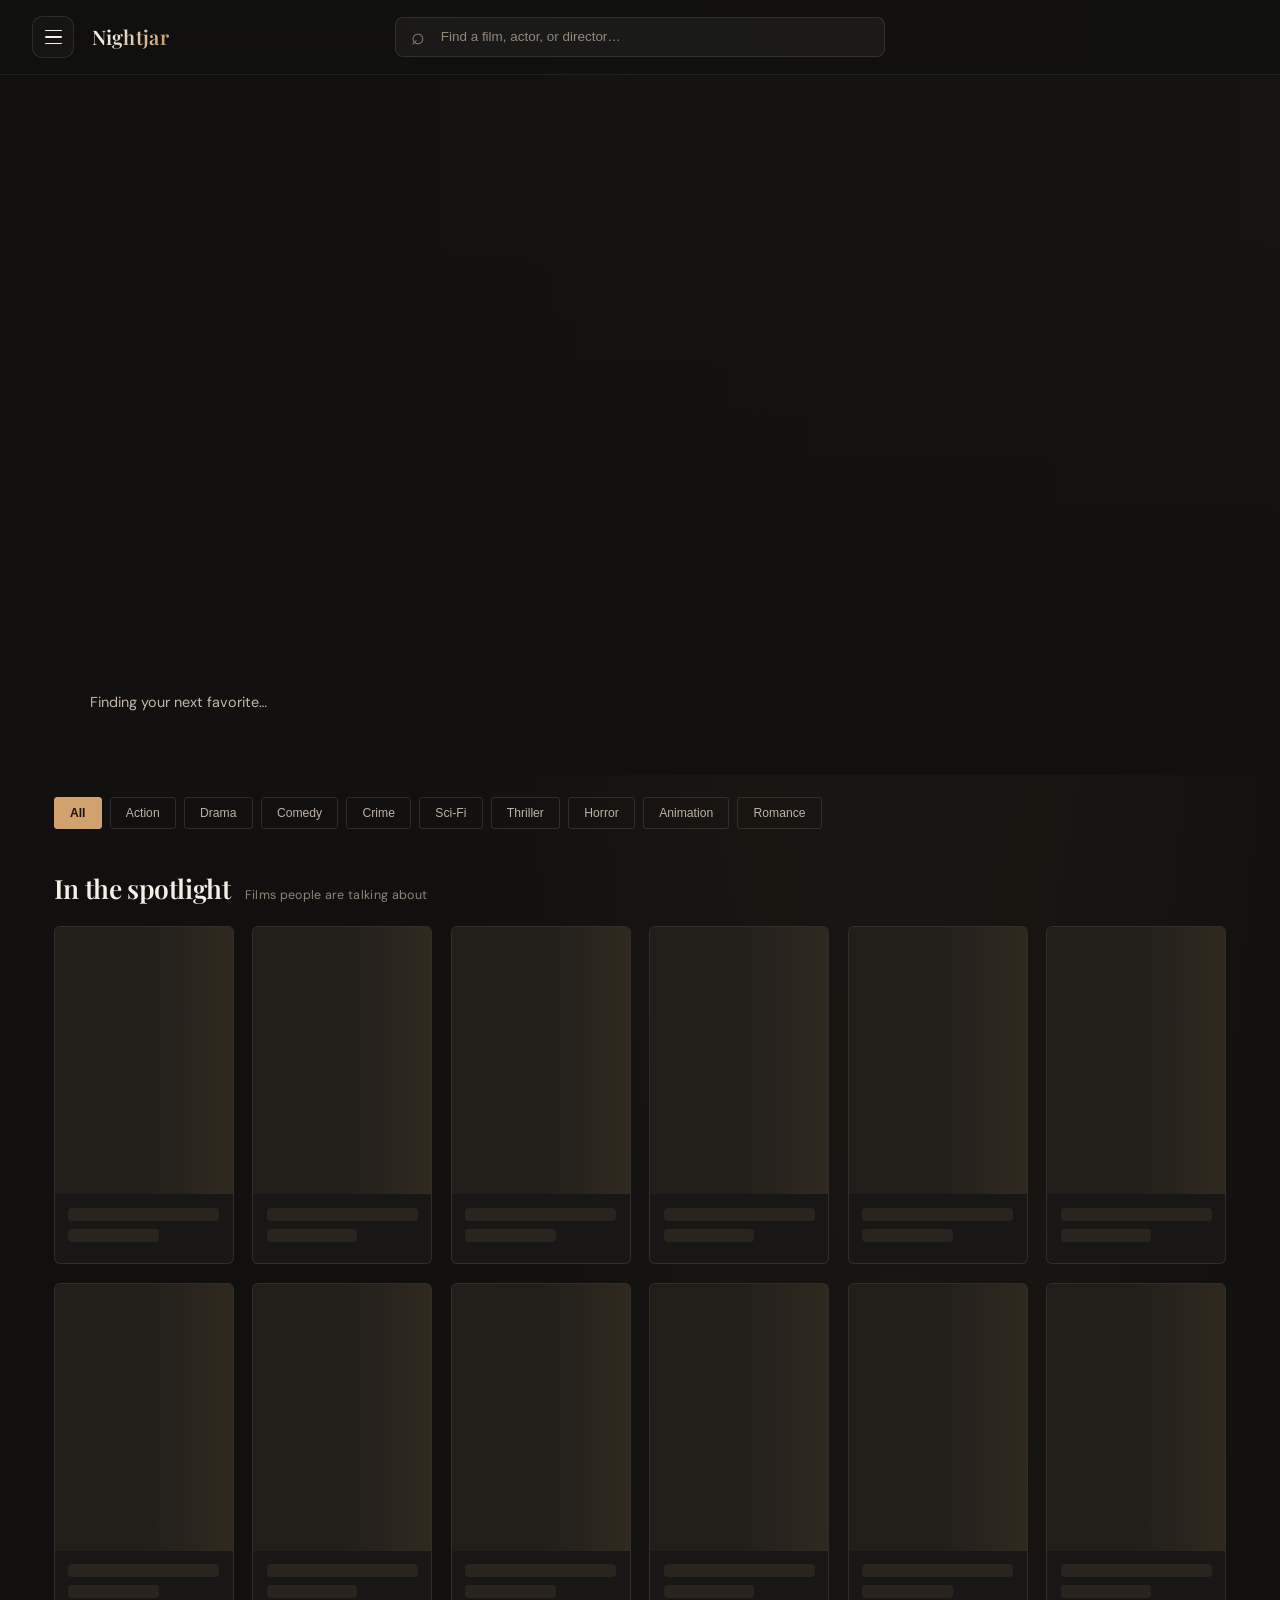
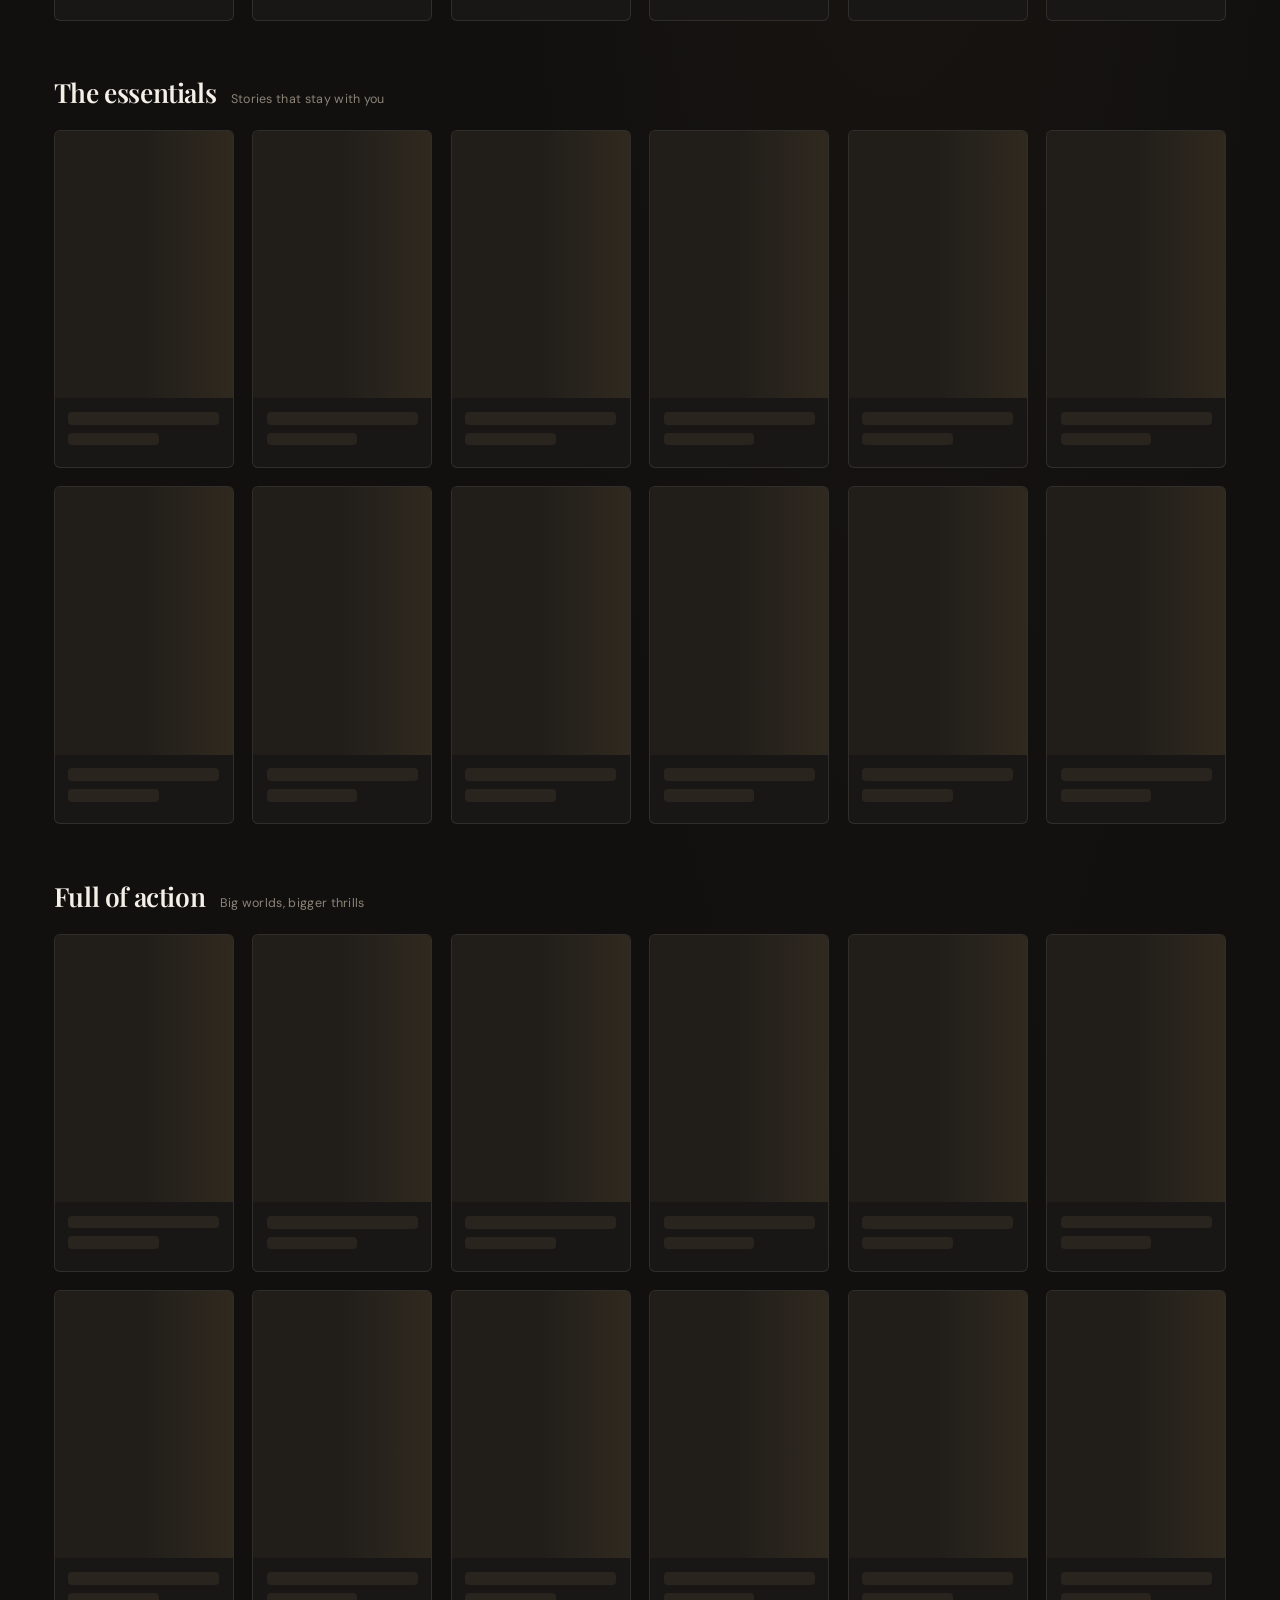
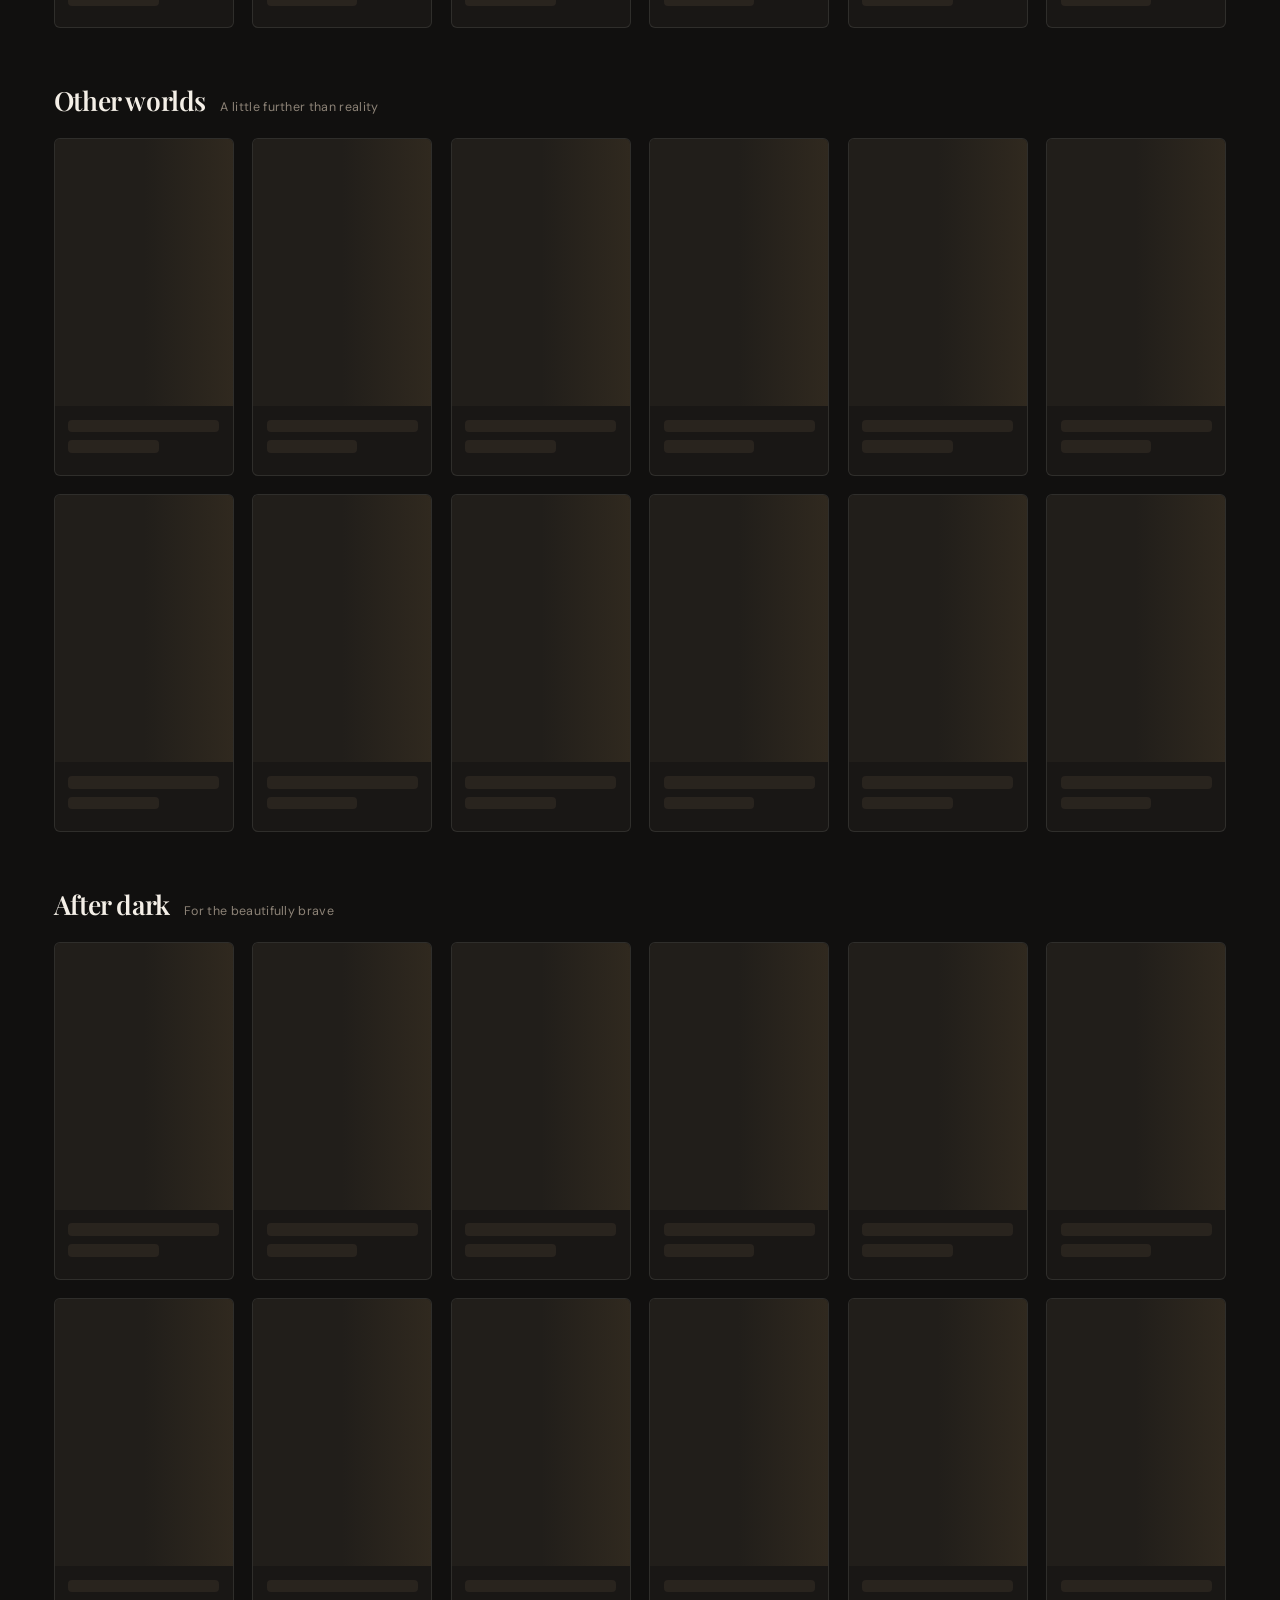
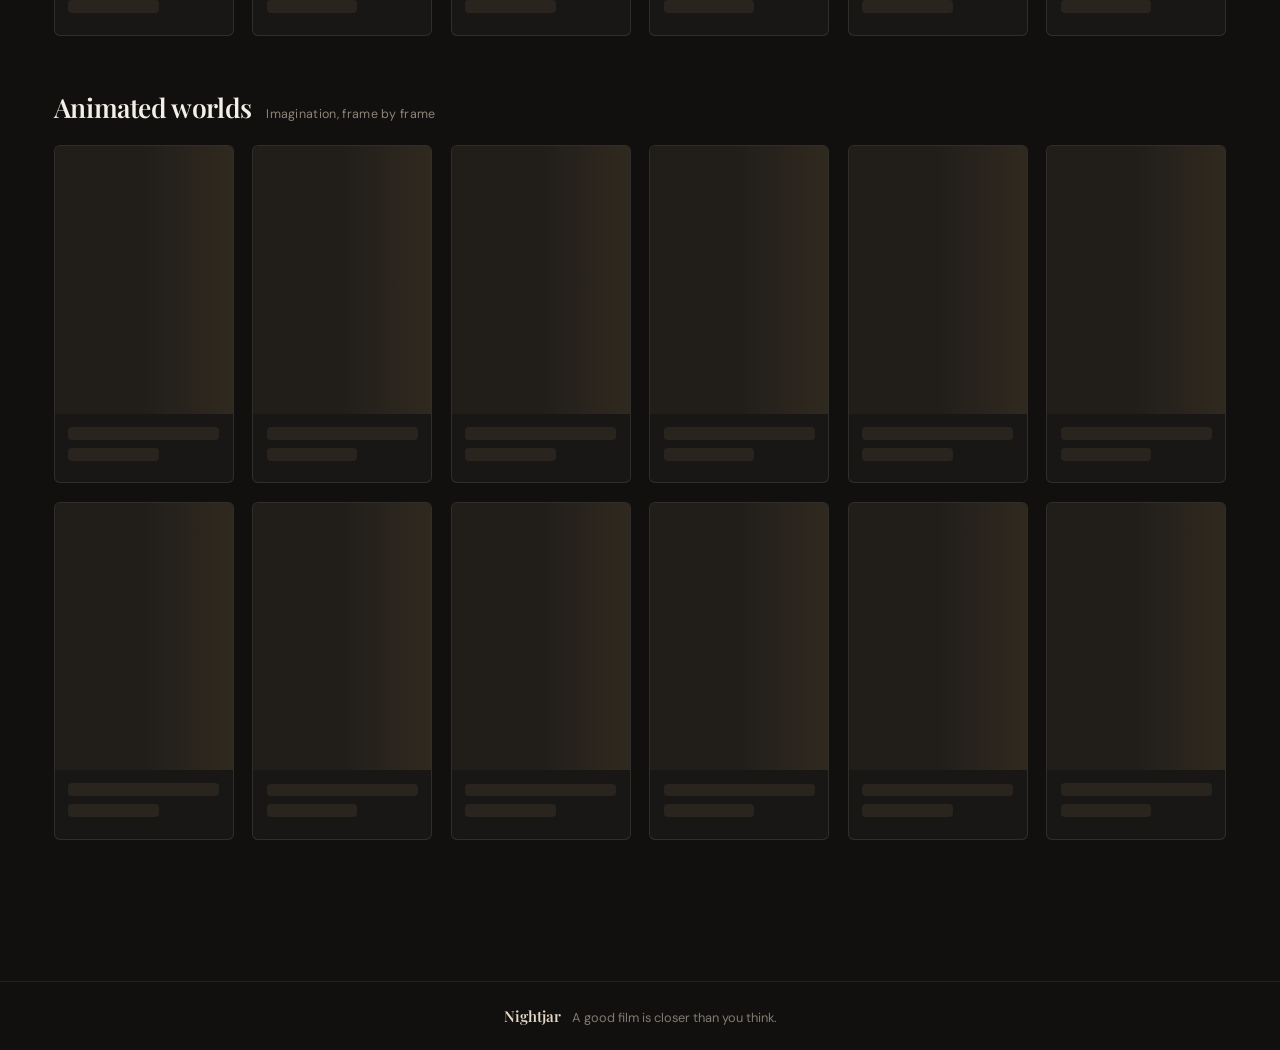
<file: index.html>
<!DOCTYPE html>
<html lang="en">
<head>
  <meta charset="UTF-8">
  <meta name="viewport" content="width=device-width, initial-scale=1.0">
  <meta name="theme-color" content="#11100f">
  <meta name="description" content="Nightjar — Find your next favorite film, explore the collection, and keep a list for later.">
  <title>Nightjar — Find your next favorite film</title>
  <link rel="stylesheet" href="css/style.css">
</head>
<body>

  <!-- Navbar -->
  <nav class="navbar" id="navbar">
    <div class="nav-container">
      <div class="nav-left">
        <button class="menu-btn" onclick="openSidebar()" aria-label="Open menu">
          <span class="menu-bar"></span>
          <span class="menu-bar"></span>
          <span class="menu-bar"></span>
        </button>
        <a href="index.html" class="logo">
          <span class="logo-text">Nightjar</span>
        </a>
      </div>
      <div class="nav-center">
        <div class="nav-search">
          <div class="search-wrapper">
            <span class="search-icon" aria-hidden="true">⌕</span>
            <input type="text" id="searchInput" class="search-input" placeholder="Find a film, actor, or director…" aria-label="Search films" autocomplete="off">
            <div class="search-results" id="searchResults"></div>
          </div>
        </div>
      </div>
    </div>
  </nav>

  <!-- Hero -->
  <section class="hero" id="hero">
    <div class="hero-backdrop" id="heroBackdrop"></div>
    <div class="hero-overlay"></div>
    <div class="hero-content" id="heroContent">
      <div class="hero-skeleton">Finding your next favorite…</div>
    </div>
  </section>

  <!-- Genre Filter -->
  <section class="genre-section">
    <div class="container">
      <div class="genre-pills" id="genrePills">
        <button class="genre-pill active" data-genre="all">All</button>
        <button class="genre-pill" data-genre="Action">Action</button>
        <button class="genre-pill" data-genre="Drama">Drama</button>
        <button class="genre-pill" data-genre="Comedy">Comedy</button>
        <button class="genre-pill" data-genre="Crime">Crime</button>
        <button class="genre-pill" data-genre="Sci-Fi">Sci-Fi</button>
        <button class="genre-pill" data-genre="Thriller">Thriller</button>
        <button class="genre-pill" data-genre="Horror">Horror</button>
        <button class="genre-pill" data-genre="Animation">Animation</button>
        <button class="genre-pill" data-genre="Romance">Romance</button>
      </div>
    </div>
  </section>

  <!-- Main Content -->
  <main class="main-content">
    <div class="container">

      <!-- Trending Now -->
      <section class="movies-section" id="trendingSection">
        <div class="section-header">
          <h2 class="section-title">In the spotlight</h2>
          <span class="section-subtitle">Films people are talking about</span>
        </div>
        <div class="movies-grid" id="trendingGrid"></div>
      </section>

      <!-- All-Time Classics -->
      <section class="movies-section" id="classicsSection">
        <div class="section-header">
          <h2 class="section-title">The essentials</h2>
          <span class="section-subtitle">Stories that stay with you</span>
        </div>
        <div class="movies-grid" id="classicsGrid"></div>
      </section>

      <!-- Action & Adventure -->
      <section class="movies-section" id="actionSection">
        <div class="section-header">
          <h2 class="section-title">Full of action</h2>
          <span class="section-subtitle">Big worlds, bigger thrills</span>
        </div>
        <div class="movies-grid" id="actionGrid"></div>
      </section>

      <!-- Sci-Fi -->
      <section class="movies-section" id="scifiSection">
        <div class="section-header">
          <h2 class="section-title">Other worlds</h2>
          <span class="section-subtitle">A little further than reality</span>
        </div>
        <div class="movies-grid" id="scifiGrid"></div>
      </section>

      <!-- Horror -->
      <section class="movies-section" id="horrorSection">
        <div class="section-header">
          <h2 class="section-title">After dark</h2>
          <span class="section-subtitle">For the beautifully brave</span>
        </div>
        <div class="movies-grid" id="horrorGrid"></div>
      </section>

      <!-- Animation -->
      <section class="movies-section" id="animationSection">
        <div class="section-header">
          <h2 class="section-title">Animated worlds</h2>
          <span class="section-subtitle">Imagination, frame by frame</span>
        </div>
        <div class="movies-grid" id="animationGrid"></div>
      </section>

      <!-- Search Results -->
      <section class="movies-section hidden" id="searchSection">
        <div class="section-header">
          <h2 class="section-title">Your search</h2>
          <span class="section-subtitle" id="searchSubtitle"></span>
        </div>
        <div class="movies-grid" id="searchGrid"></div>
      </section>

    </div>
  </main>

  <!-- Modal -->
  <div class="modal-overlay" id="modalOverlay">
    <div class="modal" id="movieModal">
      <button class="modal-close" id="modalClose">✕</button>
      <div class="modal-content" id="modalContent"></div>
    </div>
  </div>

  <!-- Toast -->
  <div class="toast" id="toast"></div>

  <footer class="footer">
    <div class="container">
      <p><strong>Nightjar</strong><span class="footer-note"> A good film is closer than you think.</span></p>
    </div>
  </footer>

  <script src="js/api.js"></script>
  <script src="js/ui.js"></script>
  <script src="js/sidebar.js"></script>
  <script src="js/app.js"></script>
</body>
</html>
</file>
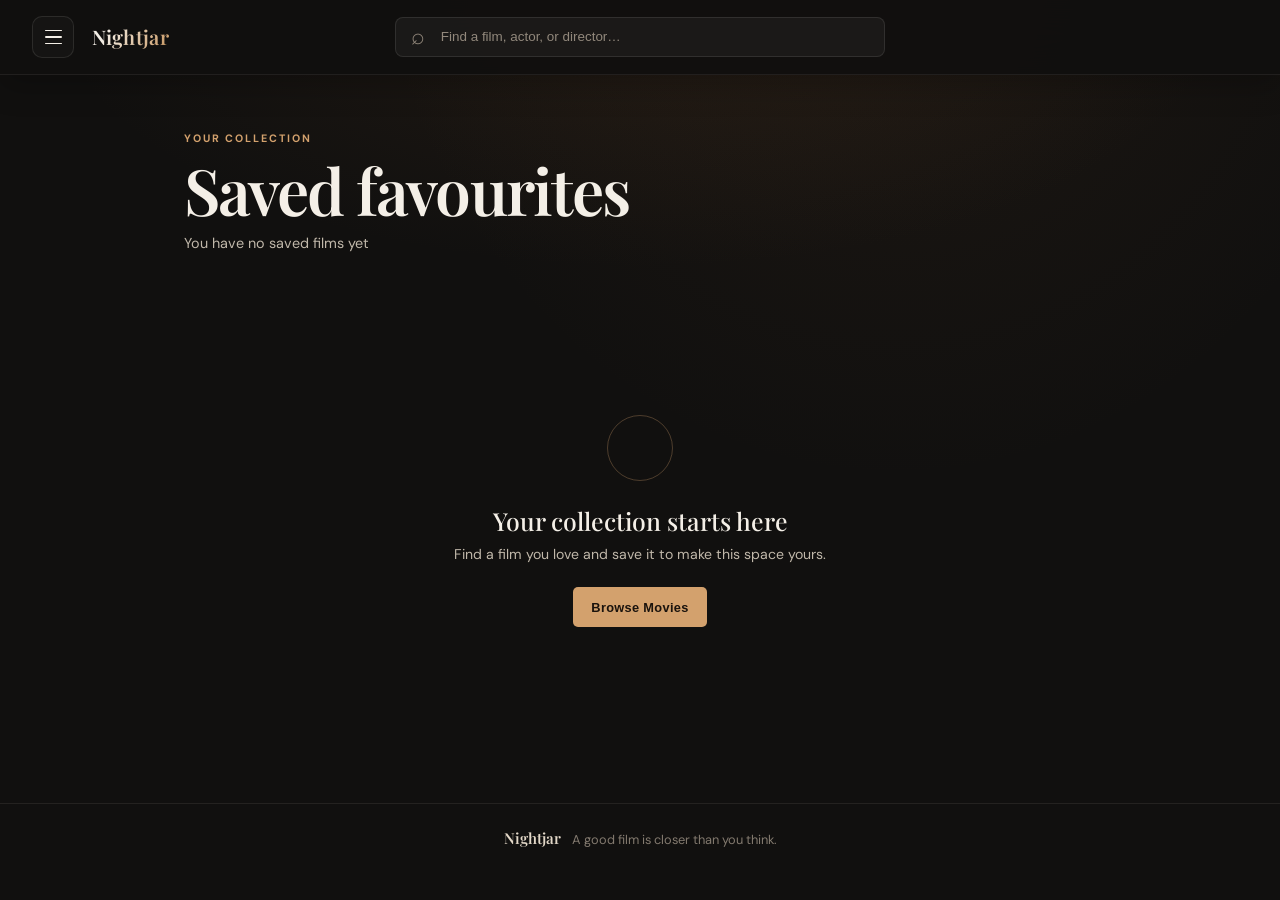
<file: favourites.html>
<!DOCTYPE html>
<html lang="en">
<head>
  <meta charset="UTF-8">
  <meta name="viewport" content="width=device-width, initial-scale=1.0">
  <meta name="theme-color" content="#11100f">
  <meta name="description" content="Your favorite films, all in one place. Curate your personal Nightjar collection.">
  <title>Saved favourites — Nightjar</title>
  <link rel="stylesheet" href="css/style.css">
</head>
<body>

  <!-- Navbar -->
  <nav class="navbar scrolled" id="navbar">
    <div class="nav-container">
      <div class="nav-left">
        <button class="menu-btn" onclick="openSidebar()" aria-label="Open menu">
          <span class="menu-bar"></span>
          <span class="menu-bar"></span>
          <span class="menu-bar"></span>
        </button>
        <a href="index.html" class="logo">
          <span class="logo-text">Nightjar</span>
        </a>
      </div>
      <div class="nav-center">
        <div class="nav-search">
          <div class="search-wrapper">
            <span class="search-icon" aria-hidden="true">⌕</span>
            <input type="text" id="searchInput" class="search-input" placeholder="Find a film, actor, or director…" aria-label="Search films" autocomplete="off">
            <div class="search-results" id="searchResults"></div>
          </div>
        </div>
      </div>
    </div>
  </nav>

  <!-- Page Header -->
  <div class="page-header">
    <div class="container">
      <span class="page-eyebrow">YOUR COLLECTION</span>
      <h1 class="page-title">Saved favourites</h1>
      <p class="page-subtitle" id="favSubtitle">The films you want to keep close</p>
    </div>
  </div>

  <!-- Favourites Grid -->
  <main class="main-content">
    <div class="container">
      <div class="movies-grid" id="favsGrid"></div>
      <div class="empty-state hidden" id="emptyState">
        <div class="empty-icon" aria-hidden="true"></div>
        <h3>Your collection starts here</h3>
        <p>Find a film you love and save it to make this space yours.</p>
        <a href="index.html" class="btn btn-primary" style="margin-top:1.5rem;display:inline-flex">Browse Movies</a>
      </div>
    </div>
  </main>

  <!-- Modal -->
  <div class="modal-overlay" id="modalOverlay">
    <div class="modal" id="movieModal">
      <button class="modal-close" id="modalClose">✕</button>
      <div class="modal-content" id="modalContent"></div>
    </div>
  </div>

  <!-- Toast -->
  <div class="toast" id="toast"></div>

  <footer class="footer">
    <div class="container">
      <p><strong>Nightjar</strong><span class="footer-note"> A good film is closer than you think.</span></p>
    </div>
  </footer>

  <script src="js/api.js"></script>
  <script src="js/ui.js"></script>
  <script src="js/sidebar.js"></script>
  <script>
    // Favourites page logic
    updateFavCount();

    async function loadFavs() {
      const ids = getFavs();
      const grid = document.getElementById('favsGrid');
      const empty = document.getElementById('emptyState');
      const subtitle = document.getElementById('favSubtitle');

      if (!ids.length) {
        grid.innerHTML = '';
        empty.classList.remove('hidden');
        subtitle.textContent = 'You have no saved films yet';
        return;
      }
      empty.classList.add('hidden');
      subtitle.textContent = `${ids.length} film${ids.length > 1 ? 's' : ''} saved`;
      renderSkeletons('favsGrid', ids.length);
      const movies = await getMultipleMovies(ids);
      renderGrid('favsGrid', movies);
    }

    document.getElementById('modalClose')?.addEventListener('click', closeModal);
    document.getElementById('modalOverlay')?.addEventListener('click', e => {
      if (e.target === document.getElementById('modalOverlay')) closeModal();
    });
    document.addEventListener('keydown', e => { if (e.key === 'Escape') closeModal(); });

    // Search dropdown on favourites page
    const searchInput = document.getElementById('searchInput');
    const searchResultsBox = document.getElementById('searchResults');
    let st = null;
    searchInput?.addEventListener('input', () => {
      clearTimeout(st);
      const q = searchInput.value.trim();
      if (!q) { searchResultsBox.classList.remove('open'); return; }
      st = setTimeout(async () => {
        searchResultsBox.innerHTML = '<div class="search-loading">Searching…</div>';
        searchResultsBox.classList.add('open');
        const data = await searchMovies(q);
        if (!data.Search) { searchResultsBox.innerHTML = '<div class="search-loading">No results.</div>'; return; }
        searchResultsBox.innerHTML = data.Search.slice(0,6).map(m => `
          <div class="search-result-item" onclick="(async()=>{searchResultsBox.classList.remove('open');await openModal('${m.imdbID}')})()">
            <img class="search-result-img" src="${m.Poster!=='N/A'?m.Poster:''}" onerror="this.style.display='none'" alt="">
            <div class="search-result-info">
              <div class="search-result-title">${m.Title}</div>
              <div class="search-result-year">${m.Year}</div>
            </div>
          </div>`).join('');
      }, 380);
    });
    document.addEventListener('click', e => { if (!e.target.closest('.nav-search')) searchResultsBox?.classList.remove('open'); });

    loadFavs();
  </script>
</body>
</html>
</file>
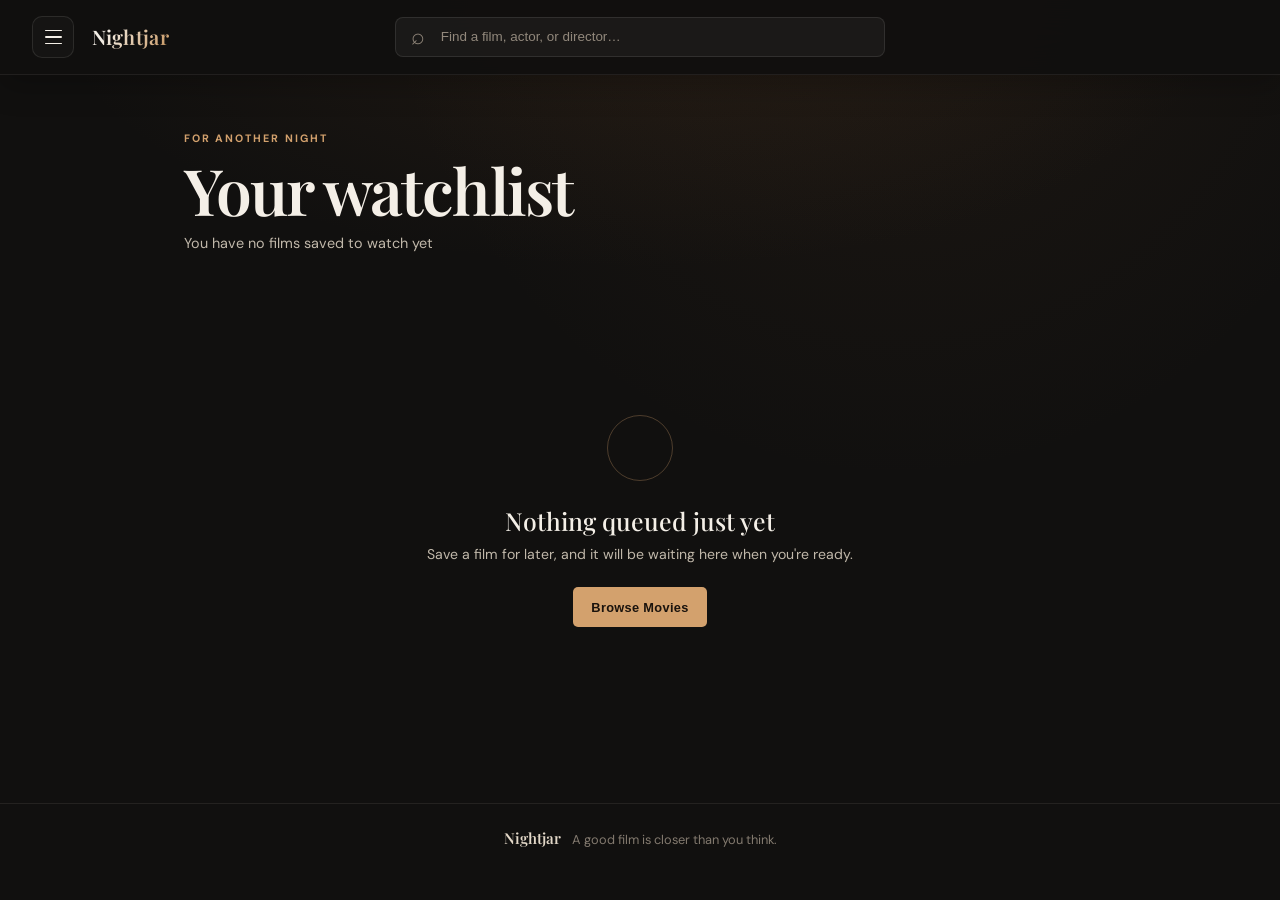
<file: watchlist.html>
<!DOCTYPE html>
<html lang="en">
<head>
  <meta charset="UTF-8">
  <meta name="viewport" content="width=device-width, initial-scale=1.0">
  <meta name="theme-color" content="#11100f">
  <meta name="description" content="Keep the films you want to see next on your personal Nightjar watchlist.">
  <title>Your watchlist — Nightjar</title>
  <link rel="stylesheet" href="css/style.css">
</head>
<body>

  <!-- Navbar -->
  <nav class="navbar scrolled" id="navbar">
    <div class="nav-container">
      <div class="nav-left">
        <button class="menu-btn" onclick="openSidebar()" aria-label="Open menu">
          <span class="menu-bar"></span>
          <span class="menu-bar"></span>
          <span class="menu-bar"></span>
        </button>
        <a href="index.html" class="logo">
          <span class="logo-text">Nightjar</span>
        </a>
      </div>
      <div class="nav-center">
        <div class="nav-search">
          <div class="search-wrapper">
            <span class="search-icon" aria-hidden="true">⌕</span>
            <input type="text" id="searchInput" class="search-input" placeholder="Find a film, actor, or director…" aria-label="Search films" autocomplete="off">
            <div class="search-results" id="searchResults"></div>
          </div>
        </div>
      </div>
    </div>
  </nav>

  <!-- Page Header -->
  <div class="page-header">
    <div class="container">
      <span class="page-eyebrow">FOR ANOTHER NIGHT</span>
      <h1 class="page-title">Your watchlist</h1>
      <p class="page-subtitle" id="wlSubtitle">A queue of stories waiting for you</p>
    </div>
  </div>

  <!-- Watchlist Grid -->
  <main class="main-content">
    <div class="container">
      <div class="movies-grid" id="watchlistGrid"></div>
      <div class="empty-state hidden" id="emptyState">
        <div class="empty-icon" aria-hidden="true"></div>
        <h3>Nothing queued just yet</h3>
        <p>Save a film for later, and it will be waiting here when you're ready.</p>
        <a href="index.html" class="btn btn-primary" style="margin-top:1.5rem;display:inline-flex">Browse Movies</a>
      </div>
    </div>
  </main>

  <!-- Modal -->
  <div class="modal-overlay" id="modalOverlay">
    <div class="modal" id="movieModal">
      <button class="modal-close" id="modalClose">✕</button>
      <div class="modal-content" id="modalContent"></div>
    </div>
  </div>

  <!-- Toast -->
  <div class="toast" id="toast"></div>

  <footer class="footer">
    <div class="container">
      <p><strong>Nightjar</strong><span class="footer-note"> A good film is closer than you think.</span></p>
    </div>
  </footer>

  <script src="js/api.js"></script>
  <script src="js/ui.js"></script>
  <script src="js/sidebar.js"></script>
  <script>
    updateFavCount();
    updateWatchlistCount();

    async function loadWatchlist() {
      const ids = getWatchlist();
      const grid = document.getElementById('watchlistGrid');
      const empty = document.getElementById('emptyState');
      const subtitle = document.getElementById('wlSubtitle');

      if (!ids.length) {
        grid.innerHTML = '';
        empty.classList.remove('hidden');
        subtitle.textContent = 'You have no films saved to watch yet';
        return;
      }
      empty.classList.add('hidden');
      subtitle.textContent = `${ids.length} film${ids.length > 1 ? 's' : ''} to watch`;
      renderSkeletons('watchlistGrid', ids.length);
      const movies = await getMultipleMovies(ids);
      renderGrid('watchlistGrid', movies);
    }

    document.getElementById('modalClose')?.addEventListener('click', closeModal);
    document.getElementById('modalOverlay')?.addEventListener('click', e => {
      if (e.target === document.getElementById('modalOverlay')) closeModal();
    });
    document.addEventListener('keydown', e => { if (e.key === 'Escape') closeModal(); });

    // Search dropdown
    const searchInput = document.getElementById('searchInput');
    const searchResultsBox = document.getElementById('searchResults');
    let st = null;
    searchInput?.addEventListener('input', () => {
      clearTimeout(st);
      const q = searchInput.value.trim();
      if (!q) { searchResultsBox.classList.remove('open'); return; }
      st = setTimeout(async () => {
        searchResultsBox.innerHTML = '<div class="search-loading">Searching…</div>';
        searchResultsBox.classList.add('open');
        const data = await searchMovies(q);
        if (!data.Search) { searchResultsBox.innerHTML = '<div class="search-loading">No results.</div>'; return; }
        searchResultsBox.innerHTML = data.Search.slice(0,6).map(m => `
          <div class="search-result-item" onclick="(async()=>{searchResultsBox.classList.remove('open');await openModal('${m.imdbID}')})()">
            <img class="search-result-img" src="${m.Poster!=='N/A'?m.Poster:''}" onerror="this.style.display='none'" alt="">
            <div class="search-result-info">
              <div class="search-result-title">${m.Title}</div>
              <div class="search-result-year">${m.Year}</div>
            </div>
          </div>`).join('');
      }, 380);
    });
    document.addEventListener('click', e => { if (!e.target.closest('.nav-search')) searchResultsBox?.classList.remove('open'); });

    loadWatchlist();
  </script>
</body>
</html>
</file>
<file: css/style.css>
@import url('https://fonts.googleapis.com/css2?family=DM+Sans:wght@400;500;600;700&family=Playfair+Display:wght@500;600;700;800&display=swap');
/* ── WATCHLIST VARS ── */
:root { --teal: #06b6d4; --teal-d: #0891b2; }

:root {
  --bg: #0a0a12; --bg2: #13131f; --bg3: #1a1a2e;
  --purple: #8b5cf6; --purple-d: #6d28d9; --gold: #f59e0b;
  --red: #ef4444; --green: #10b981;
  --txt: #f1f5f9; --txt2: #94a3b8; --txt3: #475569;
  --border: rgba(255,255,255,0.08); --border-p: rgba(139,92,246,0.35);
  --glass: rgba(255,255,255,0.04); --glass2: rgba(255,255,255,0.08);
  --shadow: 0 8px 40px rgba(0,0,0,0.6);
  --glow: 0 0 30px rgba(139,92,246,0.25);
  --r: 12px; --r2: 20px;
  --ease: all 0.3s cubic-bezier(0.4,0,0.2,1);
}
*,*::before,*::after{margin:0;padding:0;box-sizing:border-box}
html{scroll-behavior:smooth}
body{font-family:'Inter',sans-serif;background:var(--bg);color:var(--txt);min-height:100vh;overflow-x:hidden}
::-webkit-scrollbar{width:5px}::-webkit-scrollbar-track{background:var(--bg)}::-webkit-scrollbar-thumb{background:var(--purple);border-radius:3px}

/* ── NAVBAR ── */
.navbar{position:fixed;top:0;left:0;right:0;z-index:1000;padding:.9rem 2rem;background:rgba(10,10,18,.85);backdrop-filter:blur(24px);-webkit-backdrop-filter:blur(24px);border-bottom:1px solid var(--border);transition:var(--ease)}
.navbar.scrolled{background:rgba(10,10,18,.97);box-shadow:0 4px 30px rgba(0,0,0,.4)}
.nav-container{max-width:1380px;margin:0 auto;display:flex;align-items:center;justify-content:space-between;position:relative;height:44px}
.nav-left{display:flex;align-items:center;gap:1rem;flex-shrink:0}
.nav-center{position:absolute;left:50%;transform:translateX(-50%);width:min(480px,50vw)}
.logo{display:flex;align-items:center;gap:.5rem;text-decoration:none;flex-shrink:0}
.logo-text{font-family:'Outfit',sans-serif;font-size:1.35rem;font-weight:800;background:linear-gradient(135deg,#fff 0%,var(--purple) 100%);-webkit-background-clip:text;-webkit-text-fill-color:transparent;background-clip:text}
.nav-search{width:100%}
.search-wrapper{position:relative}
.search-icon{position:absolute;left:1rem;top:50%;transform:translateY(-50%);font-size:.85rem;pointer-events:none}
.search-input{width:100%;padding:.65rem 1rem .65rem 2.7rem;background:var(--glass);border:1px solid var(--border);border-radius:50px;color:var(--txt);font-size:.88rem;font-family:'Inter',sans-serif;outline:none;transition:var(--ease)}
.search-input::placeholder{color:var(--txt3)}
.search-input:focus{border-color:var(--purple);box-shadow:0 0 0 3px rgba(139,92,246,.15);background:var(--glass2)}
.search-results{position:absolute;top:calc(100% + 8px);left:0;right:0;background:#16162a;border:1px solid var(--border-p);border-radius:var(--r);overflow:hidden;box-shadow:var(--shadow);display:none;z-index:2000;max-height:380px;overflow-y:auto}
.search-results.open{display:block}
.search-result-item{display:flex;align-items:center;gap:.85rem;padding:.7rem 1rem;cursor:pointer;transition:var(--ease);border-bottom:1px solid rgba(255,255,255,.04)}
.search-result-item:last-child{border-bottom:none}
.search-result-item:hover{background:rgba(139,92,246,.15)}
.search-result-img{width:34px;height:48px;object-fit:cover;border-radius:4px;background:var(--bg3);flex-shrink:0}
.search-result-title{font-size:.88rem;font-weight:500}
.search-result-year{font-size:.78rem;color:var(--txt3);margin-top:2px}
.search-loading{padding:.8rem 1rem;color:var(--txt2);font-size:.85rem}
.nav-links{display:flex;align-items:center;gap:1rem;flex-shrink:0}
.nav-link{text-decoration:none;color:var(--txt2);font-size:.88rem;font-weight:500;display:flex;align-items:center;gap:.35rem;padding:.4rem .9rem;border-radius:50px;transition:var(--ease)}
.nav-link:hover,.nav-link.active{color:var(--txt);background:rgba(139,92,246,.15)}
.fav-count{background:var(--purple);color:#fff;font-size:.68rem;font-weight:700;padding:.1rem .45rem;border-radius:50px;min-width:18px;text-align:center;line-height:1.4}
.wl-count{background:var(--teal);color:#fff;font-size:.68rem;font-weight:700;padding:.1rem .45rem;border-radius:50px;min-width:18px;text-align:center;line-height:1.4}

/* ── HERO ── */
.hero{position:relative;min-height:78vh;display:flex;align-items:flex-end;overflow:hidden;margin-top:65px}
.hero-backdrop{position:absolute;inset:0;background-size:cover;background-position:center 20%;filter:brightness(.35) blur(2px);transform:scale(1.06);transition:background-image .8s ease}
.hero-overlay{position:absolute;inset:0;background:linear-gradient(to top,var(--bg) 0%,rgba(10,10,18,.65) 55%,rgba(10,10,18,.1) 100%)}
.hero-content{position:relative;z-index:2;padding:3rem 4rem;max-width:680px;animation:fadeUp .8s ease}
.hero-badge{display:inline-flex;align-items:center;gap:.4rem;background:rgba(139,92,246,.25);border:1px solid rgba(139,92,246,.5);color:#c4b5fd;font-size:.72rem;font-weight:700;text-transform:uppercase;letter-spacing:.1em;padding:.3rem .8rem;border-radius:50px;margin-bottom:.9rem}
.hero-title{font-family:'Outfit',sans-serif;font-size:clamp(1.8rem,4.5vw,3.2rem);font-weight:800;line-height:1.1;margin-bottom:.8rem}
.hero-meta{display:flex;align-items:center;gap:.7rem;flex-wrap:wrap;margin-bottom:.9rem;font-size:.9rem}
.hero-rating{color:var(--gold);font-weight:600;display:flex;align-items:center;gap:.25rem}
.hero-dot{color:var(--txt3)}
.hero-year,.hero-genre,.hero-runtime{color:var(--txt2)}
.hero-plot{color:var(--txt2);font-size:.92rem;line-height:1.75;margin-bottom:1.4rem;display:-webkit-box;-webkit-line-clamp:3;-webkit-box-orient:vertical;overflow:hidden}
.hero-actions{display:flex;gap:.8rem;flex-wrap:wrap}
.hero-skeleton{color:var(--txt3);padding:1rem 0;font-size:.9rem}

/* ── BUTTONS ── */
.btn{display:inline-flex;align-items:center;gap:.45rem;padding:.7rem 1.4rem;border-radius:50px;font-weight:600;font-size:.88rem;cursor:pointer;border:none;transition:var(--ease);font-family:'Inter',sans-serif;text-decoration:none;letter-spacing:.01em}
.btn-primary{background:linear-gradient(135deg,var(--purple),var(--purple-d));color:#fff;box-shadow:0 4px 20px rgba(139,92,246,.35)}
.btn-primary:hover{transform:translateY(-2px);box-shadow:0 8px 28px rgba(139,92,246,.5)}
.btn-secondary{background:rgba(255,255,255,.08);color:var(--txt);border:1px solid rgba(255,255,255,.15);backdrop-filter:blur(10px)}
.btn-secondary:hover{background:rgba(255,255,255,.13);transform:translateY(-2px)}
.btn-secondary.active{border-color:var(--red);color:var(--red)}
.btn-secondary.wl-active{border-color:var(--teal);color:var(--teal)}

/* ── GENRE PILLS ── */
.genre-section{padding:1.8rem 0 .5rem}
.container{max-width:1380px;margin:0 auto;padding:0 2rem}
.genre-pills{display:flex;gap:.55rem;flex-wrap:wrap}
.genre-pill{padding:.45rem 1.1rem;border-radius:50px;border:1px solid var(--border);background:transparent;color:var(--txt2);font-size:.82rem;font-weight:500;cursor:pointer;transition:var(--ease);font-family:'Inter',sans-serif}
.genre-pill:hover{border-color:var(--purple);color:var(--purple)}
.genre-pill.active{background:linear-gradient(135deg,var(--purple),var(--purple-d));border-color:transparent;color:#fff;box-shadow:0 4px 15px rgba(139,92,246,.3)}

/* ── SECTIONS ── */
.main-content{padding:2rem 0 5rem}
.movies-section{margin-bottom:3rem}
.movies-section.hidden{display:none}
.section-header{display:flex;align-items:baseline;gap:1rem;margin-bottom:1.4rem}
.section-title{font-family:'Outfit',sans-serif;font-size:1.35rem;font-weight:700}
.section-subtitle{color:var(--txt3);font-size:.82rem}

/* ── MOVIE GRID ── */
.movies-grid{display:grid;grid-template-columns:repeat(auto-fill,minmax(175px,1fr));gap:1.4rem}
.no-results{color:var(--txt3);padding:1rem 0;font-size:.9rem}

/* ── MOVIE CARD ── */
.movie-card{background:var(--glass);border:1px solid var(--border);border-radius:var(--r);overflow:hidden;cursor:pointer;transition:var(--ease);position:relative}
.movie-card:hover{transform:translateY(-6px);border-color:var(--border-p);box-shadow:var(--glow)}
.card-poster{position:relative;aspect-ratio:2/3;overflow:hidden;background:var(--bg3)}
.card-poster img{width:100%;height:100%;object-fit:cover;transition:transform .5s ease;display:block}
.movie-card:hover .card-poster img{transform:scale(1.06)}
.card-poster-fallback{width:100%;height:100%;display:flex;flex-direction:column;align-items:center;justify-content:center;color:var(--txt3);font-size:.75rem;text-align:center;padding:1rem;background:linear-gradient(135deg,#1a1a2e,#2d1b69)}
.card-overlay{position:absolute;inset:0;background:linear-gradient(to top,rgba(0,0,0,.92) 0%,transparent 55%);opacity:0;transition:var(--ease);display:flex;flex-direction:column;justify-content:flex-end;padding:.85rem;gap:.5rem}
.movie-card:hover .card-overlay{opacity:1}
.overlay-btn{padding:.45rem .7rem;border-radius:8px;border:none;font-size:.78rem;font-weight:600;cursor:pointer;transition:var(--ease);font-family:'Inter',sans-serif;width:100%;text-align:center}
.trailer-btn{background:linear-gradient(135deg,var(--purple),var(--purple-d));color:#fff}
.overlay-icon-btns{display:flex;gap:.4rem}
.icon-btn{flex:1;padding:.4rem;border-radius:8px;border:1px solid rgba(255,255,255,.15);background:rgba(255,255,255,.1);color:var(--txt);font-size:.9rem;cursor:pointer;transition:var(--ease);text-align:center;font-family:'Inter',sans-serif}
.icon-btn.fav-btn.active{background:rgba(239,68,68,.2);border-color:var(--red)}
.icon-btn.wl-btn.wl-active{background:rgba(6,182,212,.2);border-color:var(--teal)}
.icon-btn:hover{transform:scale(1.1)}
.rating-badge{position:absolute;top:.55rem;right:.55rem;background:rgba(0,0,0,.75);backdrop-filter:blur(8px);border:1px solid rgba(245,158,11,.3);color:var(--gold);font-size:.72rem;font-weight:700;padding:.25rem .55rem;border-radius:50px}
.card-body{padding:.85rem}
.card-title{font-family:'Outfit',sans-serif;font-size:.92rem;font-weight:600;line-height:1.3;margin-bottom:.4rem;display:-webkit-box;-webkit-line-clamp:2;-webkit-box-orient:vertical;overflow:hidden}
.card-meta{display:flex;justify-content:space-between;align-items:center;font-size:.75rem;color:var(--txt3)}
.card-genre{background:rgba(139,92,246,.15);color:#c4b5fd;padding:.15rem .55rem;border-radius:50px;font-size:.7rem}

/* ── SKELETONS ── */
.skeleton-card{background:var(--glass);border:1px solid var(--border);border-radius:var(--r);overflow:hidden;animation:pulse 1.5s ease-in-out infinite}
.skeleton-poster{aspect-ratio:2/3;background:linear-gradient(90deg,var(--bg3) 25%,#1e1e35 50%,var(--bg3) 75%);background-size:200% 100%;animation:shimmer 1.5s infinite}
.skeleton-body{padding:.85rem}
.skeleton-line{height:.8rem;background:var(--bg3);border-radius:4px;margin-bottom:.5rem;animation:shimmer 1.5s infinite}
.skeleton-line.short{width:60%}

/* ── MODAL ── */
.modal-overlay{position:fixed;inset:0;background:rgba(0,0,0,.8);backdrop-filter:blur(8px);z-index:2000;display:flex;align-items:center;justify-content:center;padding:1.5rem;opacity:0;pointer-events:none;transition:var(--ease)}
.modal-overlay.open{opacity:1;pointer-events:all}
.modal{background:#14142a;border:1px solid var(--border-p);border-radius:var(--r2);width:100%;max-width:860px;max-height:90vh;overflow-y:auto;position:relative;transform:scale(.94);transition:var(--ease);box-shadow:0 24px 80px rgba(0,0,0,.7)}
.modal-overlay.open .modal{transform:scale(1)}
.modal-close{position:sticky;top:1rem;float:right;margin:.8rem .8rem 0 0;background:rgba(255,255,255,.1);border:1px solid rgba(255,255,255,.15);color:var(--txt);width:36px;height:36px;border-radius:50%;font-size:.9rem;cursor:pointer;transition:var(--ease);z-index:10;display:flex;align-items:center;justify-content:center}
.modal-close:hover{background:rgba(239,68,68,.25);border-color:var(--red)}
.modal-content{padding:1.5rem 2rem 2rem}
.modal-loading{padding:3rem;text-align:center;color:var(--txt2)}
.modal-layout{display:grid;grid-template-columns:200px 1fr;gap:2rem;align-items:start}
.modal-poster{width:100%;border-radius:var(--r);box-shadow:0 8px 30px rgba(0,0,0,.5);display:block}
.modal-poster-fallback{aspect-ratio:2/3;background:linear-gradient(135deg,#1a1a2e,#2d1b69);border-radius:var(--r);display:flex;align-items:center;justify-content:center;font-size:3rem;opacity:.4}
.modal-title{font-family:'Outfit',sans-serif;font-size:1.7rem;font-weight:800;margin-bottom:.8rem;line-height:1.2}
.modal-meta{display:flex;flex-wrap:wrap;gap:.7rem;align-items:center;margin-bottom:.9rem;font-size:.88rem;color:var(--txt2)}
.modal-rating{color:var(--gold);font-weight:700;font-size:1rem}
.modal-genres{display:flex;flex-wrap:wrap;gap:.4rem;margin-bottom:1rem}
.genre-tag{background:rgba(139,92,246,.2);border:1px solid var(--border-p);color:#c4b5fd;font-size:.75rem;padding:.25rem .65rem;border-radius:50px}
.modal-plot{color:var(--txt2);font-size:.9rem;line-height:1.75;margin-bottom:1.4rem}
.modal-details{display:flex;flex-direction:column;gap:.6rem;margin-bottom:1.5rem;padding:.9rem;background:rgba(255,255,255,.03);border-radius:var(--r);border:1px solid var(--border)}
.detail-row{display:grid;grid-template-columns:90px 1fr;gap:.5rem;font-size:.83rem}
.detail-label{color:var(--txt3);font-weight:600;text-transform:uppercase;font-size:.72rem;letter-spacing:.06em;align-self:center}
.modal-actions{display:flex;gap:.75rem;flex-wrap:wrap}

/* ── FAVOURITES PAGE ── */
.page-header{padding:6rem 0 2rem;text-align:center}
.page-title{font-family:'Outfit',sans-serif;font-size:2.2rem;font-weight:800;margin-bottom:.5rem}
.page-subtitle{color:var(--txt2);font-size:.92rem}
.empty-state{text-align:center;padding:5rem 2rem;color:var(--txt3)}
.empty-icon{font-size:4rem;margin-bottom:1rem;opacity:.4}
.empty-state h3{font-family:'Outfit',sans-serif;font-size:1.2rem;margin-bottom:.5rem;color:var(--txt2)}

/* ── TOAST ── */
.toast{position:fixed;bottom:2rem;left:50%;transform:translateX(-50%) translateY(20px);background:#1e1e35;border:1px solid var(--border-p);color:var(--txt);padding:.75rem 1.5rem;border-radius:50px;font-size:.85rem;font-weight:500;opacity:0;transition:var(--ease);pointer-events:none;z-index:9999;white-space:nowrap;box-shadow:var(--shadow)}
.toast.show{opacity:1;transform:translateX(-50%) translateY(0)}

/* ── FOOTER ── */
.footer{border-top:1px solid var(--border);padding:1.5rem 0;text-align:center;color:var(--txt3);font-size:.82rem}

/* ── ANIMATIONS ── */
@keyframes fadeUp{from{opacity:0;transform:translateY(24px)}to{opacity:1;transform:translateY(0)}}
@keyframes pulse{0%,100%{opacity:1}50%{opacity:.6}}
@keyframes shimmer{0%{background-position:200% 0}100%{background-position:-200% 0}}

/* ── RESPONSIVE ── */
@media(max-width:900px){
  .modal-layout{grid-template-columns:1fr}.modal-left{display:none}
  .hero-content{padding:2rem}
  .nav-container{gap:1rem}
}
@media(max-width:640px){
  .navbar{padding:.8rem 1rem}
  .container{padding:0 1rem}
  .movies-grid{grid-template-columns:repeat(auto-fill,minmax(145px,1fr));gap:1rem}
  .hero{min-height:60vh}
  .hero-content{padding:1.5rem}
  .nav-links .nav-link span{display:none}
}

/* ── HAMBURGER MENU BTN ── */
.menu-btn{display:flex;align-items:center;justify-content:center;width:40px;height:40px;background:var(--glass);border:1px solid var(--border);border-radius:10px;cursor:pointer;transition:var(--ease);flex-direction:column;gap:5px;padding:10px;flex-shrink:0}
.menu-btn:hover{background:rgba(139,92,246,.2);border-color:var(--border-p)}
.menu-bar{display:block;width:18px;height:2px;background:var(--txt);border-radius:2px;transition:var(--ease)}

/* ── SIDEBAR (LEFT) ── */
.sidebar-overlay{position:fixed;inset:0;background:rgba(0,0,0,.6);backdrop-filter:blur(4px);z-index:1500;opacity:0;pointer-events:none;transition:opacity .35s ease}
.sidebar-overlay.open{opacity:1;pointer-events:all}
.sidebar{position:fixed;top:0;left:0;height:100vh;width:320px;max-width:90vw;background:#0f0f1e;border-right:1px solid var(--border-p);z-index:1600;transform:translateX(-100%);transition:transform .35s cubic-bezier(0.4,0,0.2,1);overflow-y:auto;overflow-x:hidden}
.sidebar.open{transform:translateX(0)}
.sidebar-inner{display:flex;flex-direction:column;padding:1.5rem;min-height:100vh;gap:.5rem}
.sidebar-close{align-self:flex-end;width:34px;height:34px;border-radius:50%;background:rgba(255,255,255,.08);border:1px solid var(--border);color:var(--txt);font-size:.85rem;cursor:pointer;transition:var(--ease);display:flex;align-items:center;justify-content:center;margin-bottom:.5rem;flex-shrink:0}
.sidebar-close:hover{background:rgba(239,68,68,.2);border-color:var(--red)}
.sidebar-divider{height:1px;background:var(--border);margin:.5rem 0}
.sidebar-label{font-size:.68rem;font-weight:700;text-transform:uppercase;letter-spacing:.12em;color:var(--txt3);margin-bottom:.5rem;padding:0 .25rem}
/* Profile */
.sidebar-profile{display:flex;align-items:center;gap:1rem;padding:.75rem;background:rgba(139,92,246,.08);border:1px solid var(--border-p);border-radius:var(--r);margin-bottom:.25rem}
.profile-avatar{width:48px;height:48px;border-radius:50%;background:linear-gradient(135deg,var(--purple),var(--purple-d));display:flex;align-items:center;justify-content:center;font-weight:800;font-size:.95rem;color:#fff;flex-shrink:0;border:2px solid rgba(139,92,246,.5)}
.profile-avatar.guest{background:rgba(255,255,255,.1);font-size:1.3rem}
.profile-info{flex:1;min-width:0}
.profile-name{font-weight:700;font-size:.95rem;white-space:nowrap;overflow:hidden;text-overflow:ellipsis}
.profile-email{font-size:.75rem;color:var(--txt3);white-space:nowrap;overflow:hidden;text-overflow:ellipsis}
/* Nav items */
.sidebar-nav{display:flex;flex-direction:column;gap:.25rem}
.sidebar-item{display:flex;align-items:center;gap:.85rem;padding:.75rem 1rem;border-radius:var(--r);text-decoration:none;color:var(--txt2);font-size:.9rem;font-weight:500;transition:var(--ease);cursor:pointer;border:none;background:none;width:100%;text-align:left;font-family:'Inter',sans-serif}
.sidebar-item:hover{background:rgba(139,92,246,.12);color:var(--txt)}
.sidebar-item.active{background:rgba(139,92,246,.18);color:var(--txt);border-left:3px solid var(--purple)}
.sidebar-item.logout-btn:hover{background:rgba(239,68,68,.12);color:var(--red)}
.sidebar-item.login-btn:hover{background:rgba(139,92,246,.12);color:var(--purple)}
.si-icon{font-size:1rem;width:20px;text-align:center;flex-shrink:0}
.si-text{flex:1}
.sb-badge{font-size:.68rem;font-weight:700;padding:.1rem .5rem;border-radius:50px;min-width:20px;text-align:center;line-height:1.5}
.sb-badge.purple{background:rgba(139,92,246,.25);color:#c4b5fd;border:1px solid rgba(139,92,246,.4)}
.sb-badge.teal{background:rgba(6,182,212,.2);color:#67e8f9;border:1px solid rgba(6,182,212,.4)}
/* Sidebar section */
.sidebar-section{display:flex;flex-direction:column;gap:.25rem}
/* Setting row */
.sidebar-setting{display:flex;align-items:center;justify-content:space-between;padding:.65rem 1rem;border-radius:var(--r);background:rgba(255,255,255,.03);border:1px solid var(--border)}
.setting-left{display:flex;align-items:center;gap:.75rem;font-size:.9rem;font-weight:500;color:var(--txt2)}
/* Toggle switch */
.toggle-switch{width:44px;height:24px;border-radius:50px;background:var(--bg3);border:1px solid var(--border);cursor:pointer;position:relative;transition:var(--ease);flex-shrink:0;padding:0}
.toggle-switch.on{background:linear-gradient(135deg,var(--purple),var(--purple-d));border-color:var(--purple)}
.toggle-knob{position:absolute;top:3px;left:3px;width:16px;height:16px;border-radius:50%;background:#fff;transition:transform .25s ease;display:block;box-shadow:0 1px 4px rgba(0,0,0,.3)}
.toggle-switch.on .toggle-knob{transform:translateX(20px)}

/* ── LOGIN MODAL ── */
.login-overlay{position:fixed;inset:0;background:rgba(0,0,0,.85);backdrop-filter:blur(10px);z-index:3000;display:flex;align-items:center;justify-content:center;padding:1.5rem;opacity:0;pointer-events:none;transition:opacity .3s ease}
.login-overlay.open{opacity:1;pointer-events:all}
.login-modal{background:#13132a;border:1px solid var(--border-p);border-radius:var(--r2);width:100%;max-width:400px;padding:2.5rem;position:relative;transform:scale(.94);transition:transform .3s ease;box-shadow:0 30px 80px rgba(0,0,0,.7)}
.login-overlay.open .login-modal{transform:scale(1)}
.login-close{position:absolute;top:1rem;right:1rem;width:32px;height:32px;border-radius:50%;background:rgba(255,255,255,.08);border:1px solid var(--border);color:var(--txt);font-size:.8rem;cursor:pointer;transition:var(--ease);display:flex;align-items:center;justify-content:center}
.login-close:hover{background:rgba(239,68,68,.2);border-color:var(--red)}
.login-header{text-align:center;margin-bottom:1.75rem}
.login-header h2{font-family:'Outfit',sans-serif;font-size:1.5rem;font-weight:800;margin-bottom:.35rem}
.login-header p{color:var(--txt3);font-size:.88rem}
.login-form{display:flex;flex-direction:column;gap:1rem}
.form-group{display:flex;flex-direction:column;gap:.4rem}
.form-label{font-size:.8rem;font-weight:600;color:var(--txt2);text-transform:uppercase;letter-spacing:.06em}
.form-input{padding:.7rem 1rem;background:rgba(255,255,255,.05);border:1px solid var(--border);border-radius:var(--r);color:var(--txt);font-size:.9rem;font-family:'Inter',sans-serif;outline:none;transition:var(--ease)}
.form-input:focus{border-color:var(--purple);box-shadow:0 0 0 3px rgba(139,92,246,.15)}
.form-input::placeholder{color:var(--txt3)}
.login-submit{width:100%;justify-content:center;margin-top:.5rem;padding:.85rem;font-size:.95rem}

/* ── LIGHT MODE ── */
html.light-mode{
  --bg:#f4f4f8;--bg2:#eaeaf0;--bg3:#dddde8;
  --txt:#18182a;--txt2:#52527a;--txt3:#9a9abc;
  --border:rgba(0,0,0,.1);--border-p:rgba(139,92,246,.3);
  --glass:rgba(0,0,0,.04);--glass2:rgba(0,0,0,.07);
  --shadow:0 8px 40px rgba(0,0,0,.15);
  --glow:0 0 30px rgba(139,92,246,.2);
}
html.light-mode .navbar{background:rgba(244,244,248,.9)}
html.light-mode .navbar.scrolled{background:rgba(244,244,248,.98);box-shadow:0 4px 20px rgba(0,0,0,.1)}
html.light-mode .search-input{background:rgba(0,0,0,.06);color:var(--txt)}
html.light-mode .search-results{background:#fff}
html.light-mode .sidebar{background:#f8f8fc;border-color:rgba(139,92,246,.2)}
html.light-mode .modal{background:#f8f8fc}
html.light-mode .login-modal{background:#f8f8fc}
html.light-mode .form-input{background:rgba(0,0,0,.05)}
html.light-mode .movie-card{background:rgba(0,0,0,.04)}
html.light-mode .card-poster-fallback{background:linear-gradient(135deg,#e0e0f0,#c8c0e8)}
html.light-mode .modal-details{background:rgba(0,0,0,.03)}
html.light-mode .skeleton-poster{background:linear-gradient(90deg,#e0e0ec 25%,#cccce0 50%,#e0e0ec 75%)}
html.light-mode .skeleton-line{background:#dddde8}
html.light-mode .toast{background:#fff;color:var(--txt)}
html.light-mode .card-genre{background:rgba(139,92,246,.12);color:var(--purple-d)}
html.light-mode .logo-text{background:linear-gradient(135deg,#18182a 0%,var(--purple) 100%);-webkit-background-clip:text;background-clip:text}

/* ── NIGHTJAR VISUAL SYSTEM ── */
:root {
  --bg: #11100f;
  --bg2: #191715;
  --bg3: #25211d;
  --purple: #d3a16d;
  --purple-d: #a96d3c;
  --teal: #90aa9b;
  --teal-d: #718b7c;
  --gold: #f0c586;
  --red: #d77d70;
  --green: #90aa9b;
  --txt: #f4efe7;
  --txt2: #c1b8aa;
  --txt3: #8d8377;
  --border: rgba(244, 239, 231, .1);
  --border-p: rgba(211, 161, 109, .38);
  --glass: rgba(255, 255, 255, .035);
  --glass2: rgba(255, 255, 255, .07);
  --shadow: 0 24px 70px rgba(0, 0, 0, .45);
  --glow: 0 16px 42px rgba(0, 0, 0, .34);
  --r: 10px;
  --r2: 18px;
}

::selection{background:rgba(211,161,109,.3);color:var(--txt)}
body{font-family:'DM Sans',sans-serif;background-color:var(--bg);background-image:radial-gradient(ellipse at 70% -15%,rgba(119,78,43,.13),transparent 42%);color:var(--txt)}
button,input{font:inherit}
button:focus-visible,a:focus-visible,input:focus-visible{outline:2px solid var(--purple);outline-offset:3px}
::-webkit-scrollbar-thumb{background:#705438}

.navbar{padding:.8rem 2rem;background:rgba(17,16,15,.88);border-bottom-color:rgba(244,239,231,.07)}
.navbar.scrolled{background:rgba(17,16,15,.97);box-shadow:0 10px 32px rgba(0,0,0,.24)}
.nav-container{max-width:1440px;height:48px}
.nav-left{gap:1.1rem}
.menu-btn{width:42px;height:42px;border-radius:var(--r);background:rgba(255,255,255,.025);border-color:var(--border)}
.menu-btn:hover{background:rgba(211,161,109,.12);border-color:var(--border-p)}
.menu-bar{width:17px;height:1.5px}
.logo{gap:.65rem}
.logo-text{font-family:'Playfair Display',serif;font-size:1.25rem;font-weight:600;letter-spacing:.015em;background:linear-gradient(120deg,#f4efe7 20%,#c89761 100%);-webkit-background-clip:text;-webkit-text-fill-color:transparent;background-clip:text}
.nav-center{width:min(490px,45vw)}
.search-input{background:rgba(255,255,255,.045);border-color:rgba(244,239,231,.1);border-radius:8px;padding:.72rem 1rem .72rem 2.8rem;font-size:.84rem}
.search-input::placeholder{color:#92887c}
.search-input:focus{border-color:var(--purple);box-shadow:0 0 0 3px rgba(211,161,109,.12);background:rgba(255,255,255,.065)}
.search-icon{font-family:'DM Sans',sans-serif;font-size:1.45rem;color:var(--txt3);line-height:1}
.search-results{background:#1b1916;border-color:rgba(211,161,109,.28);border-radius:12px}
.search-result-item:hover{background:rgba(211,161,109,.1)}

.hero{min-height:79vh;margin-top:64px;background:#17130f}
.hero-backdrop{filter:brightness(.34) saturate(.72) blur(1px);background-position:center 24%}
.hero-overlay{background:linear-gradient(90deg,rgba(17,16,15,.84) 0%,rgba(17,16,15,.36) 58%,rgba(17,16,15,.12) 100%),linear-gradient(to top,var(--bg) 0%,rgba(17,16,15,.7) 20%,transparent 77%)}
.hero-content{max-width:760px;padding:3rem clamp(2rem,7vw,7.5rem);animation:fadeUp .75s ease both}
.hero-badge{background:rgba(17,16,15,.56);border:1px solid rgba(211,161,109,.52);color:#e2b984;border-radius:3px;font-size:.65rem;letter-spacing:.17em;padding:.48rem .7rem;margin-bottom:1.2rem}
.hero-title,.page-title,.section-title,.modal-title{font-family:'Playfair Display',serif}
.hero-title{font-size:clamp(2.6rem,6.6vw,5.6rem);font-weight:600;line-height:1.02;letter-spacing:-.035em;margin-bottom:1.1rem;max-width:750px;text-wrap:balance}
.hero-meta{gap:.75rem;font-size:.82rem;margin-bottom:1rem}
.hero-rating{color:var(--gold);font-size:.82rem;letter-spacing:.04em}
.hero-dot{color:#887b6c}
.hero-year,.hero-genre,.hero-runtime{color:#d0c5b7}
.hero-plot{max-width:610px;color:#d0c5b7;font-size:.94rem;line-height:1.8;margin-bottom:1.65rem}
.hero-actions{gap:.65rem}
.hero-skeleton{padding:1rem 0;color:var(--txt2)}

.btn{border-radius:5px;padding:.78rem 1.15rem;font-size:.8rem;font-weight:600;letter-spacing:.025em}
.btn-primary{background:var(--purple);color:#1a130d;box-shadow:none}
.btn-primary:hover{background:#e2b580;box-shadow:0 8px 24px rgba(211,161,109,.2);transform:translateY(-2px)}
.btn-secondary{background:rgba(255,255,255,.055);border:1px solid rgba(244,239,231,.2);color:var(--txt);backdrop-filter:blur(8px)}
.btn-secondary:hover{background:rgba(255,255,255,.11);border-color:rgba(244,239,231,.4)}
.btn-secondary.active{border-color:var(--red);color:#e29d91}
.btn-secondary.wl-active{border-color:var(--teal);color:#b0c9bb}

.container{max-width:1440px;padding-inline:clamp(1.25rem,4.2vw,4rem)}
.genre-section{padding:1.4rem 0 .4rem}
.genre-pills{gap:.5rem}
.genre-pill{padding:.48rem .95rem;border-radius:3px;border-color:rgba(244,239,231,.12);color:#bcb2a5;font-size:.76rem}
.genre-pill:hover{border-color:var(--purple);color:#e2b984;background:rgba(211,161,109,.06)}
.genre-pill.active{background:var(--purple);border-color:var(--purple);color:#1a130d;box-shadow:none;font-weight:700}
.main-content{padding:2.2rem 0 5.5rem}
.movies-section{margin-bottom:3.35rem}
.section-header{gap:.9rem;margin-bottom:1.25rem;flex-wrap:wrap}
.section-title{font-size:1.65rem;font-weight:600;letter-spacing:-.015em}
.section-subtitle{color:var(--txt3);font-size:.78rem;letter-spacing:.025em}
.movies-grid{grid-template-columns:repeat(auto-fill,minmax(170px,1fr));gap:1.15rem}
.movie-card{background:#191715;border:1px solid rgba(244,239,231,.075);border-radius:6px;box-shadow:0 2px 8px rgba(0,0,0,.12)}
.movie-card:hover{transform:translateY(-5px);border-color:rgba(211,161,109,.42);box-shadow:0 18px 34px rgba(0,0,0,.33)}
.card-poster{background:#25211d}
.card-poster-fallback{background:linear-gradient(145deg,#2b241c,#171513);color:#c3b19d}
.card-overlay{background:linear-gradient(to top,rgba(12,11,10,.94),rgba(12,11,10,.16) 72%);padding:.75rem;gap:.45rem}
.trailer-btn{background:var(--purple);color:#1a130d;border-radius:4px}
.icon-btn{border-radius:4px}
.icon-btn.fav-btn.active{background:rgba(215,125,112,.18);border-color:var(--red)}
.icon-btn.wl-btn.wl-active{background:rgba(144,170,155,.18);border-color:var(--teal)}
.rating-badge{top:.6rem;right:.6rem;background:rgba(17,16,15,.82);border:1px solid rgba(240,197,134,.32);color:var(--gold);border-radius:3px;font-size:.65rem;letter-spacing:.04em}
.card-body{padding:.78rem .75rem .85rem}
.card-title{font-family:'DM Sans',sans-serif;font-size:.84rem;font-weight:600;letter-spacing:.005em}
.card-meta{font-size:.7rem;color:#998f83}
.card-genre{background:rgba(211,161,109,.11);color:#d5ae80;border-radius:2px;padding:.17rem .42rem;font-size:.63rem}
.no-results{color:var(--txt2)}

.skeleton-card{border-radius:6px;background:#191715}
.skeleton-poster{background:linear-gradient(90deg,#211e1a 25%,#30291f 50%,#211e1a 75%);background-size:200% 100%}
.skeleton-line{background:#29241e}
.modal-overlay{background:rgba(8,7,6,.82);backdrop-filter:blur(10px)}
.modal{background:#191715;border:1px solid rgba(211,161,109,.24);border-radius:12px;box-shadow:0 28px 90px rgba(0,0,0,.7)}
.modal-close{border-radius:4px;background:rgba(255,255,255,.07);border-color:var(--border)}
.modal-close:hover{background:rgba(215,125,112,.18);border-color:var(--red)}
.modal-title{font-size:2rem;font-weight:600}
.modal-meta{font-size:.8rem;color:var(--txt2)}
.modal-rating{color:var(--gold);font-size:.82rem}
.genre-tag{background:rgba(211,161,109,.1);border:1px solid rgba(211,161,109,.2);color:#dfb983;border-radius:3px}
.modal-plot{color:#c6bdb0;line-height:1.8}
.modal-details{background:rgba(255,255,255,.025);border-radius:6px}
.detail-row{line-height:1.55}
.detail-label{color:#9e9283}
.modal-poster-fallback{background:linear-gradient(145deg,#2b241c,#171513);font-family:'Playfair Display',serif;color:#d3a16d}

.page-header{padding:8.2rem 0 2.5rem;text-align:left;background:radial-gradient(ellipse at 50% 0%,rgba(119,78,43,.15),transparent 65%)}
.page-header .container{max-width:1020px}
.page-eyebrow{display:block;color:#d3a16d;font-size:.67rem;font-weight:700;letter-spacing:.18em;margin-bottom:.6rem}
.page-title{font-size:clamp(2.5rem,5vw,4rem);font-weight:600;letter-spacing:-.03em;line-height:1.1;margin-bottom:.55rem}
.page-subtitle{color:var(--txt2);font-size:.9rem}
.empty-state{padding:5.5rem 2rem;color:var(--txt3)}
.empty-icon{width:66px;height:66px;display:grid;place-items:center;margin:0 auto 1.4rem;border:1px solid rgba(211,161,109,.35);border-radius:50%;color:var(--purple);font-family:'Playfair Display',serif;font-size:2.2rem;font-style:italic;opacity:.9}
.empty-state h3{font-family:'Playfair Display',serif;font-size:1.55rem;font-weight:500;color:var(--txt);margin-bottom:.55rem}
.empty-state p{font-size:.88rem;color:var(--txt2)}
.footer{border-top-color:rgba(244,239,231,.08);padding:1.5rem 0;color:#a49a8d;font-size:.8rem}
.footer strong{font-family:'Playfair Display',serif;color:#e3d8c8;font-size:.94rem;font-weight:600}
.footer-note{margin-left:.5rem;color:#837a6f}
.toast{background:#26211b;border:1px solid rgba(211,161,109,.35);border-radius:5px}

.sidebar{background:#171513;border-right-color:rgba(211,161,109,.22)}
.sidebar-inner::before{content:'NIGHTJAR';order:-1;align-self:flex-start;margin:0 0 .6rem .1rem;color:#dfb983;font-family:'Playfair Display',serif;font-size:1.05rem;letter-spacing:.1em}
.sidebar-close{border-radius:5px}
.sidebar-profile{background:rgba(211,161,109,.06);border-color:rgba(211,161,109,.2);border-radius:6px}
.profile-avatar{background:linear-gradient(135deg,#d3a16d,#97613a);border-color:rgba(211,161,109,.5)}
.profile-avatar.guest{background:#2a251e}
.sidebar-item{border-radius:5px}
.sidebar-item:hover{background:rgba(211,161,109,.09)}
.sidebar-item.active{background:rgba(211,161,109,.12);border-left-color:var(--purple)}
.sidebar-item.login-btn:hover{color:#dfb983;background:rgba(211,161,109,.09)}
.sb-badge.purple{background:rgba(211,161,109,.14);color:#dfb983;border-color:rgba(211,161,109,.25)}
.sb-badge.teal{background:rgba(144,170,155,.12);color:#b0c9bb;border-color:rgba(144,170,155,.25)}
.toggle-switch.on{background:linear-gradient(135deg,#d3a16d,#a96d3c);border-color:#d3a16d}
.login-overlay{background:rgba(8,7,6,.84)}
.login-modal{background:#191715;border-color:rgba(211,161,109,.28);border-radius:12px}
.login-header h2{font-family:'Playfair Display',serif;font-size:1.7rem;font-weight:600}
.login-header p{color:var(--txt2)}
.form-label{color:#b9ad9e}
.form-input{border-radius:5px}
.form-input:focus{border-color:var(--purple);box-shadow:0 0 0 3px rgba(211,161,109,.12)}

html.light-mode{
  --bg:#f4f0e9;--bg2:#eae4da;--bg3:#ded5c8;
  --purple:#a96d3c;--purple-d:#87532d;--teal:#5f7c6c;--teal-d:#466451;
  --gold:#a87531;--red:#b35f55;--green:#5f7c6c;
  --txt:#27221c;--txt2:#645b50;--txt3:#918678;
  --border:rgba(39,34,28,.12);--border-p:rgba(169,109,60,.32);
  --glass:rgba(39,34,28,.035);--glass2:rgba(39,34,28,.07);
  --shadow:0 16px 48px rgba(39,34,28,.14);--glow:0 16px 36px rgba(39,34,28,.13)
}
html.light-mode body{background-color:#f4f0e9;background-image:radial-gradient(ellipse at 70% -15%,rgba(169,109,60,.1),transparent 42%)}
html.light-mode .navbar,html.light-mode .navbar.scrolled{background:rgba(244,240,233,.94);border-bottom-color:rgba(39,34,28,.08)}
html.light-mode .logo-text{background:linear-gradient(120deg,#27221c 20%,#a96d3c 100%);-webkit-background-clip:text;background-clip:text}
html.light-mode .search-input{background:rgba(39,34,28,.045);color:var(--txt)}
html.light-mode .search-results,html.light-mode .sidebar,html.light-mode .modal,html.light-mode .login-modal{background:#f8f5ef}
html.light-mode .search-result-item:hover,html.light-mode .sidebar-item:hover{background:rgba(169,109,60,.09)}
html.light-mode .movie-card{background:#faf7f1;border-color:rgba(39,34,28,.1)}
html.light-mode .card-poster,html.light-mode .skeleton-card{background:#e7dfd4}
html.light-mode .card-poster-fallback,html.light-mode .modal-poster-fallback{background:linear-gradient(145deg,#e7dfd4,#d9c9b5)}
html.light-mode .skeleton-poster{background:linear-gradient(90deg,#e7dfd4 25%,#d9cfc1 50%,#e7dfd4 75%);background-size:200% 100%}
html.light-mode .skeleton-line{background:#e3dbcf}
html.light-mode .modal-details{background:rgba(39,34,28,.035)}
html.light-mode .sidebar-profile{background:rgba(169,109,60,.07)}
html.light-mode .sidebar-setting{background:rgba(39,34,28,.03)}
html.light-mode .form-input{background:rgba(39,34,28,.04)}
html.light-mode .toast{background:#faf7f1;color:var(--txt)}
html.light-mode .footer strong{color:#342b21}

@media(max-width:900px){
  .hero{min-height:72vh}
  .hero-content{padding:2.5rem clamp(1.5rem,6vw,4rem)}
  .hero-title{font-size:clamp(2.5rem,7vw,4.5rem)}
  .nav-center{width:min(430px,44vw)}
}
@media(max-width:640px){
  .navbar{padding:.65rem 1rem}
  .nav-container{height:44px}
  .nav-left{gap:.65rem}
  .menu-btn{width:38px;height:38px}
  .logo{gap:.45rem}
  .logo-text{font-size:1.08rem}
  .nav-center{position:static;transform:none;width:auto;flex:1;margin-left:.75rem}
  .search-input{padding:.62rem .7rem .62rem 2.25rem;font-size:.75rem}
  .search-icon{left:.72rem;font-size:1.2rem}
  .container{padding-inline:1.15rem}
  .hero{min-height:68vh;margin-top:58px}
  .hero-backdrop{background-position:center 18%}
  .hero-overlay{background:linear-gradient(90deg,rgba(17,16,15,.68),rgba(17,16,15,.16)),linear-gradient(to top,var(--bg),rgba(17,16,15,.18) 70%)}
  .hero-content{padding:2rem 1.2rem}
  .hero-title{font-size:clamp(2.45rem,12vw,4rem)}
  .hero-plot{font-size:.85rem;line-height:1.65}
  .hero-actions{gap:.5rem}
  .hero-actions .btn{padding:.68rem .82rem;font-size:.72rem}
  .genre-section{padding-top:1rem}
  .genre-pills{flex-wrap:nowrap;overflow-x:auto;padding:.1rem .05rem .5rem;scrollbar-width:none}
  .genre-pills::-webkit-scrollbar{display:none}
  .genre-pill{flex:0 0 auto}
  .main-content{padding-top:1.5rem}
  .section-title{font-size:1.45rem}
  .section-subtitle{flex-basis:100%;margin-top:-.55rem}
  .movies-grid{grid-template-columns:repeat(2,minmax(0,1fr));gap:.8rem}
  .card-body{padding:.65rem}
  .card-title{font-size:.8rem}
  .card-meta{font-size:.66rem}
  .page-header{padding:7.4rem 0 1.8rem}
  .page-title{font-size:2.8rem}
  .footer-note{display:block;margin:.2rem 0 0}
}
@media(max-width:380px){
  .logo-text{font-size:.98rem}
  .nav-center{margin-left:.4rem}
  .search-input{font-size:.7rem}
  .movies-grid{gap:.6rem}
}
@media(hover:none){
  .card-overlay{opacity:1;background:linear-gradient(to top,rgba(12,11,10,.88),transparent 45%);padding:.55rem}
  .overlay-btn{width:auto;align-self:flex-start;padding:.4rem .55rem;font-size:.68rem}
  .overlay-icon-btns{align-self:flex-end}
}
@media(prefers-reduced-motion:reduce){
  *,*::before,*::after{scroll-behavior:auto!important;animation-duration:.01ms!important;animation-iteration-count:1!important;transition-duration:.01ms!important}
}
</file>
